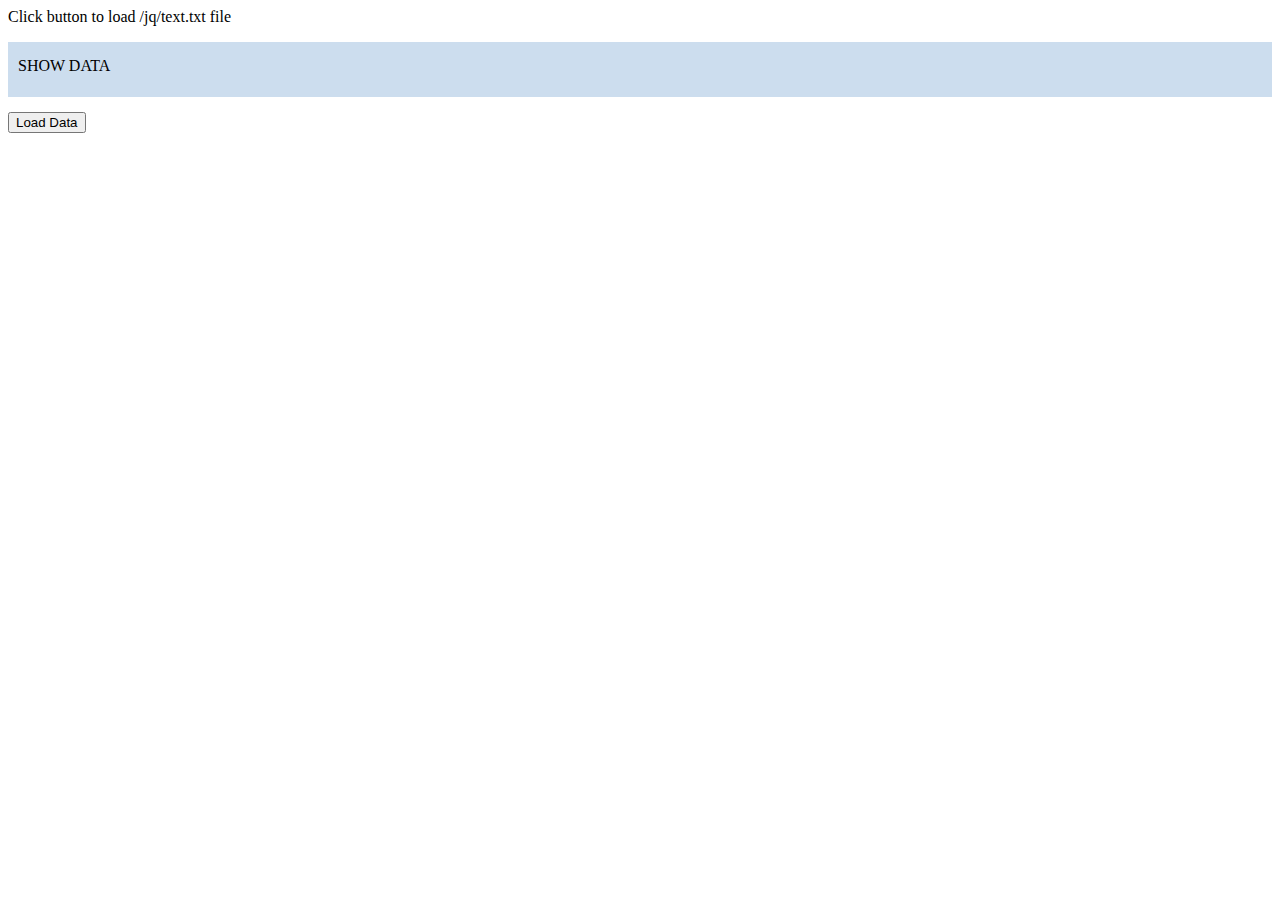
<file: day2/wk1-day2-demo18/index.html>
<html>
   <head>
      <title>The jQuery Example</title>
      <script src="https://ajax.googleapis.com/ajax/libs/jquery/3.5.1/jquery.min.js">
      </script>
		
      <script>
         $(document).ready(function() {
            $("#btn").click(function(event){
               $("#showinfo").load('text.txt');
            });
          
         });
      </script>
      <style>
         #showinfo {
            height:40px;
            padding-top:15px;
            padding-left:10px;
            margin-bottom:15px;
         }
      </style>
   </head>
	
   <body>
      <p>Click button to load /jq/text.txt file</p>
		
      <div id = "showinfo" style = "background-color:cde;">SHOW DATA</div>
		
      <input type = "button" id = "btn" value = "Load Data" />
   </body>
</html>
</file>
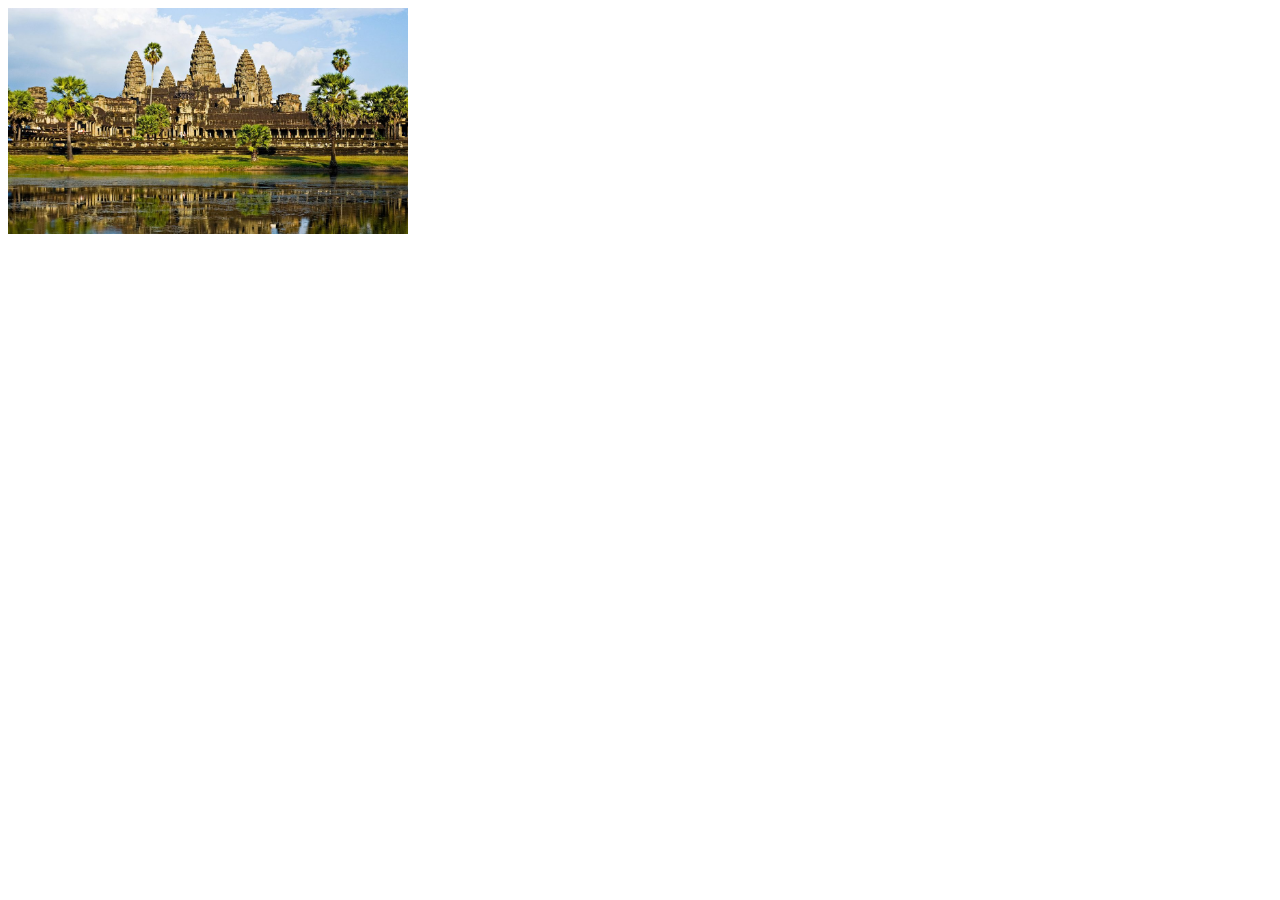
<file: day3/sample-lightbox/index.html>
<!DOCTYPE html>
<html>
<head>
    <title>jQuery Lightbox</title>
    <meta charset="utf-8">

    <!-- External Style Method -->
    <link rel="stylesheet" href="demo.css">

    <!-- jQuery Library -->
    <script src="https://ajax.googleapis.com/ajax/libs/jquery/3.5.1/jquery.min.js"></script>
</head>

<body>

<div id="gallery">
    <div id="photo">
        <a href="#/" class="lightbox-toggle">
            <img src="images/angkor.jpg" alt="Angkor Wat">
        </a>
    </div>
</div>

<div class="backdrop"></div>

<div class="box">
  <div class="close">x</div>
</div>

<script src="demo.js"></script>

</body>
</html>
</file>
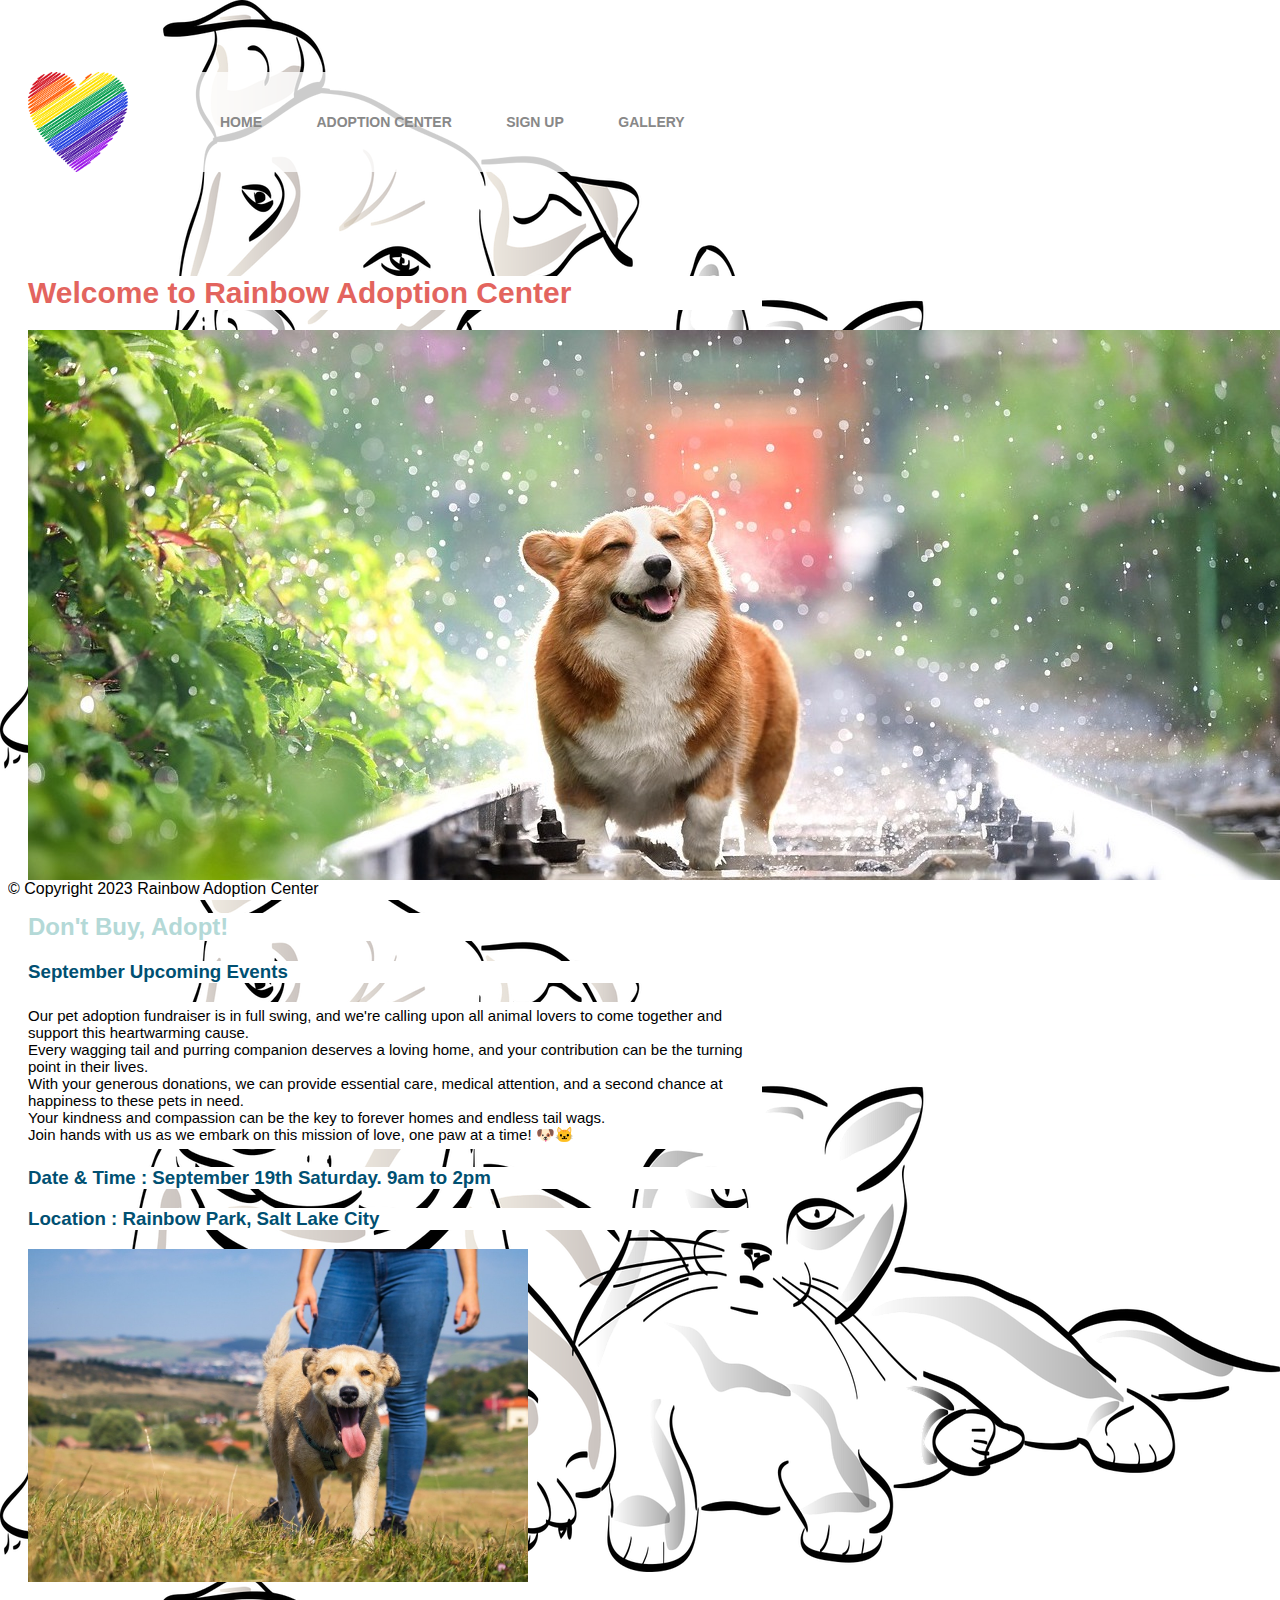
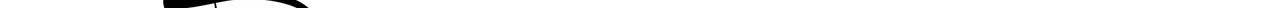
<file: day3/adoptioncenter/page1.html>
<html>
<head>
    <title>Rainbow Adoption Center</title>
    <meta charset="utf-8">  
    <link rel="stylesheet" type="text/css" href="styles.css">
</head>
<body id="home">
    
        <!-- Container is to wrap everything -->
        <div id="container">
        <!-- Website Brand -->
            <header>
                <div class="main-header">
                    <div class="logo">
                        <img src="images/rainbowlogo.png" alt="Rainbow Logo" width="125">
                    </div>
                    <!-- Main Navigation -->
                    <nav class="main-menu">
                        <ul class="menuItems">
                            <li><a href="page1.html">Home</a></li>
                            <li><a href="page2.html">Adoption Center</a></li>
                            <li><a href="page3.html">Sign Up</a></li>
                            <li><a href="page4.html">Gallery</a></li>
                        </ul>
                    </nav>
                </div>
            </header>
        <!-- Main Content -->
            <main>
            
                <div class="main-text">
                    <h1>Welcome to Rainbow Adoption Center</h1>
                    <div class="welcome-image">
                        <img src="images/corgi.jpg" id="corgi" alt="corgi">
                    </div>
                    <h2>Don't Buy, Adopt!</h2>
                    <h3>September Upcoming Events</h3>
                    <p>
                        Our pet adoption fundraiser is in full swing, and we're calling upon all animal lovers to come together and support this heartwarming cause.<br> 
                        Every wagging tail and purring companion deserves a loving home, and your contribution can be the turning point in their lives.<br>
                        With your generous donations, we can provide essential care, medical attention, and a second chance at happiness to these pets in need.<br> 
                        Your kindness and compassion can be the key to forever homes and endless tail wags.<br>
                        Join hands with us as we embark on this mission of love, one paw at a time! 🐶🐱</p>
                    <h3>Date & Time : September 19th Saturday. 9am to 2pm</h3>
                    <h3>Location : Rainbow Park, Salt Lake City</h3>
                    <img src="images/max.jpg" alt="max dog" width="500">
                </div>
        
            </main>
        <!-- Footer -->
            <br>
            <footer>&copy; Copyright 2023 Rainbow Adoption Center</footer>
        </div>
        <!-- End Container -->
</body>
</html>
</file>
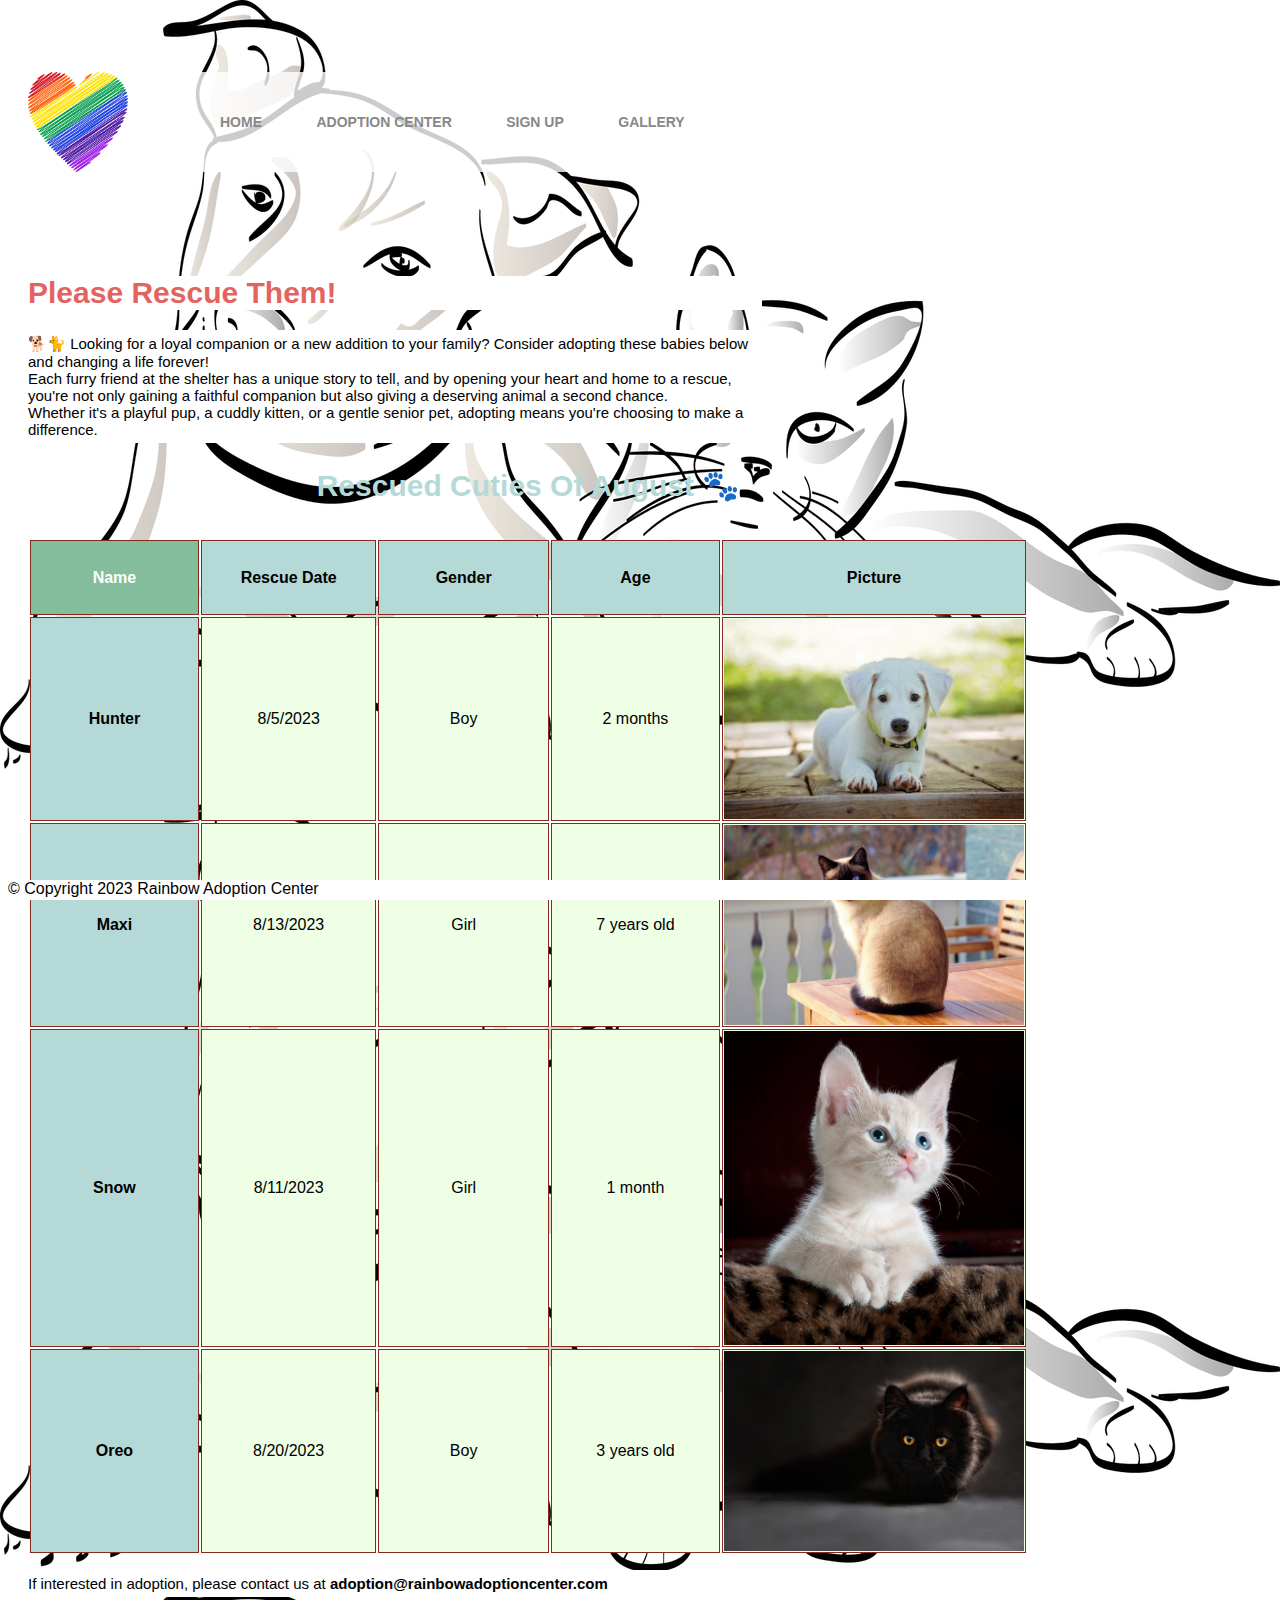
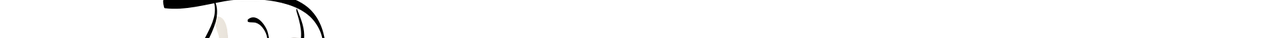
<file: day3/adoptioncenter/page2.html>
<html>
<head>
    <title>Adoption Center</title>
    <link rel="stylesheet" type="text/css" href="styles.css">
</head>
<body>
<!-- Container is to wrap everything -->
<div id="container">
<!-- Website Brand -->
<header>
    <div class="main-header">
        <div class="logo">
            <img src="images/rainbowlogo.png" alt="Rainbow Logo" width="125">
        </div>
        <!-- Main Navigation -->
        <nav class="main-menu">
            <ul class="menuItems">
                <li><a href="page1.html">Home</a></li>
                <li><a href="page2.html">Adoption Center</a></li>
                <li><a href="page3.html">Sign Up</a></li>
                <li><a href="page4.html">Gallery</a></li>
            </ul>
        </nav>
    </div>
</header>
<!-- Main Content -->
    <main>
        <h1>Please Rescue Them!</h1>
        <p>🐕🐈 Looking for a loyal companion or a new addition to your family? Consider adopting these babies below and changing a life forever!<br>
             Each furry friend at the shelter has a unique story to tell, and by opening your heart and home to a rescue, you're not only gaining a faithful companion but also giving a deserving animal a second chance.<br>
            Whether it's a playful pup, a cuddly kitten, or a gentle senior pet, adopting means you're choosing to make a difference.</p>
       
        <table>
            <caption>Rescued Cuties Of August 🐾</caption>
            <thead>
                <tr>
                <th>Name</th>
                <th>Rescue Date</th>
                <th>Gender</th>
                <th>Age</th>
                <th>Picture</th>
                
            </thead>
            <tbody>
                <tr>
                    <td>Hunter</td>
                    <td>8/5/2023</td>
                    <td>Boy</td>
                    <td>2 months</td>
                    <td><img src="images/hunter.jpg" alt="hunter dog" width="300"></td>
                </tr>
                <tr>
                    <td>Maxi</td>
                    <td>8/13/2023</td>
                    <td>Girl</td>
                    <td>7 years old</td>
                    <td><img src="images/maxi.jpg" alt="maxi cat" width="300"></td>
                </tr>
                <tr>
                    <td>Snow</td>
                    <td>8/11/2023</td>
                    <td>Girl</td>
                    <td>1 month</td>
                    <td><img src="images/snow.jpg" alt="snow cat" width="300"></td>
                </tr>
                <tr>
                    <td>Oreo</td>
                    <td>8/20/2023</td>
                    <td>Boy</td>
                    <td>3 years old</td>
                    <td><img src="images/oreo.jpg" alt="oreo cat" width="300"></td>
                </tr>
            </tbody>
            <tfoot>
               
            </tfoot>
        </table>
        <p>If interested in adoption, please contact us at <b>adoption@rainbowadoptioncenter.com</b></p>
    </main>
<!-- Footer -->
    <br>
    <footer>&copy; Copyright 2023 Rainbow Adoption Center</footer>
</div>
<!-- End Container -->
</body>
</html>
</file>
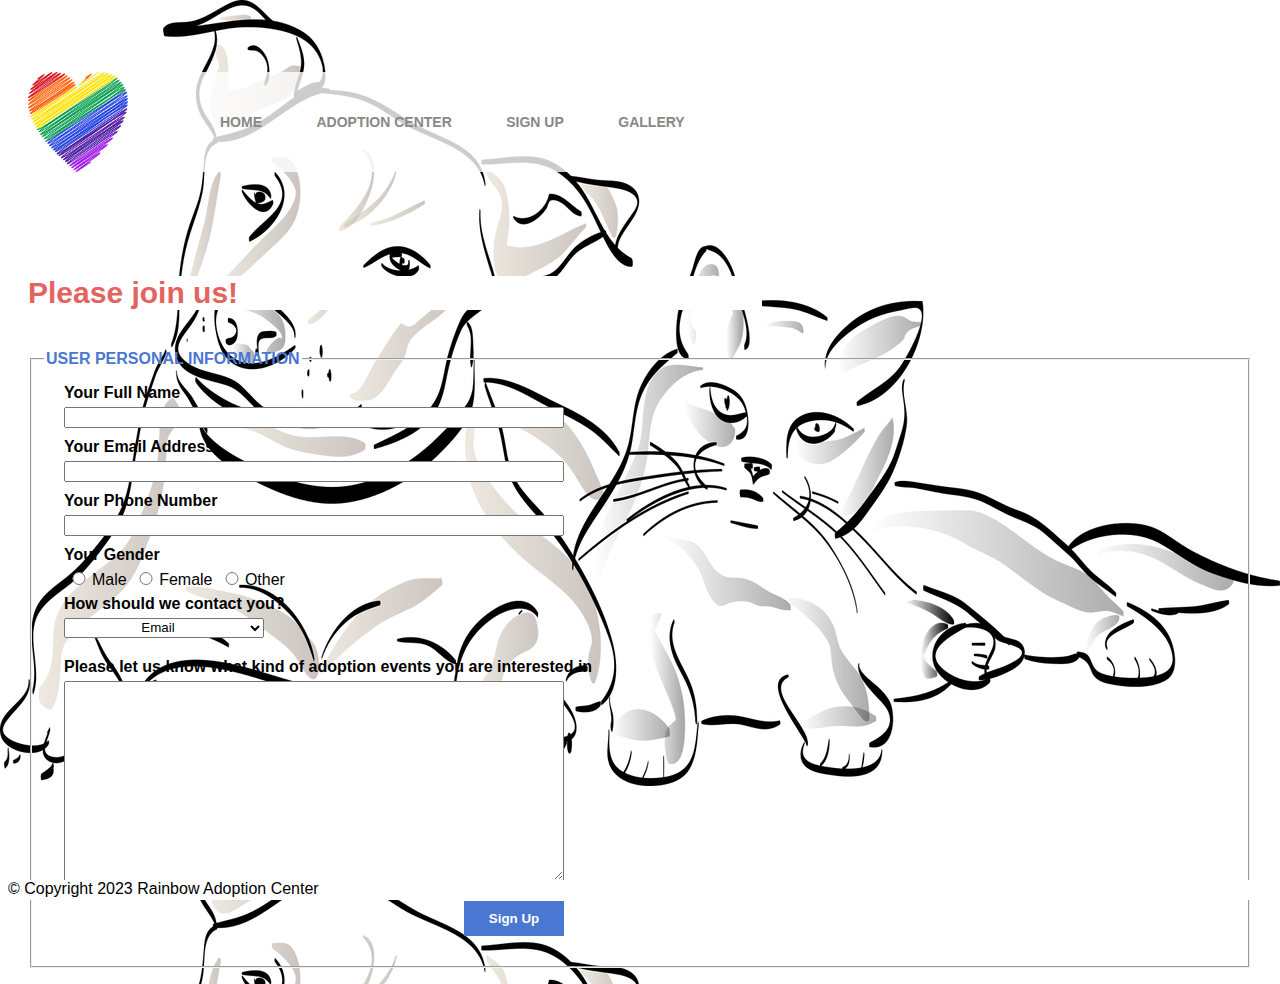
<file: day3/adoptioncenter/page3.html>
<html>
<head>
    <title>Rainbow Adoption Center</title>
    <link rel="stylesheet" type="text/css" href="styles.css">
</head>
<body>
<!-- Container is to wrap everything -->
<div id="container">
<!-- Website Brand -->
<header>
    <div class="main-header">
        <div class="logo">
            <img src="images/rainbowlogo.png" alt="Rainbow Logo" width="125">
        </div>
        <!-- Main Navigation -->
        <nav class="main-menu">
            <ul class="menuItems">
                <li><a href="page1.html">Home</a></li>
                <li><a href="page2.html">Adoption Center</a></li>
                <li><a href="page3.html">Sign Up</a></li>
                <li><a href="page4.html">Gallery</a></li>
            </ul>
        </nav>
    </div>
</header>
<!-- Main Content -->
<main>
    <h1>Please join us!</h1>
    <form acxtion="/signup" method="post">
        <fieldset>
            <legend>User Personal Information</legend>
            <div class="signupinfo">
                <label>Your Full Name</label>
                <input type="text" name="full_name">
                <label>Your Email Address</label>
                <input type="email" name="email">
                <label>Your Phone Number</label>
                <input type="text" name="phone">
            </div>
            <div class="radios">
            <label>Your Gender</label>
                <input type="radio" name="gender" value="male">Male
                <input type="radio" name="gender" value="femaile">Female
                <input type="radio" name="gender" value="other">Other
            </div>
            <div class="selectmenu">
                <label>How should we contact you?</label>
                <select name="contact_method">
                    <option>Email</option>
                    <option>Phone</option>
                </select>
            </div>
            <div class="commentbox">
                <label>Please let us know what kind of adoption events you are interested in</label>
                <textarea rows="5" columns="40"></textarea>
            </div>
            <div class="button">
                <input type="submit" value="Sign Up">
            </div>
        </fieldset>
    </form>
</main>
<!-- Footer -->
    <footer>&copy; Copyright 2023 Rainbow Adoption Center</footer>
</div>
<!-- End Container -->
</body>
</html>
</file>
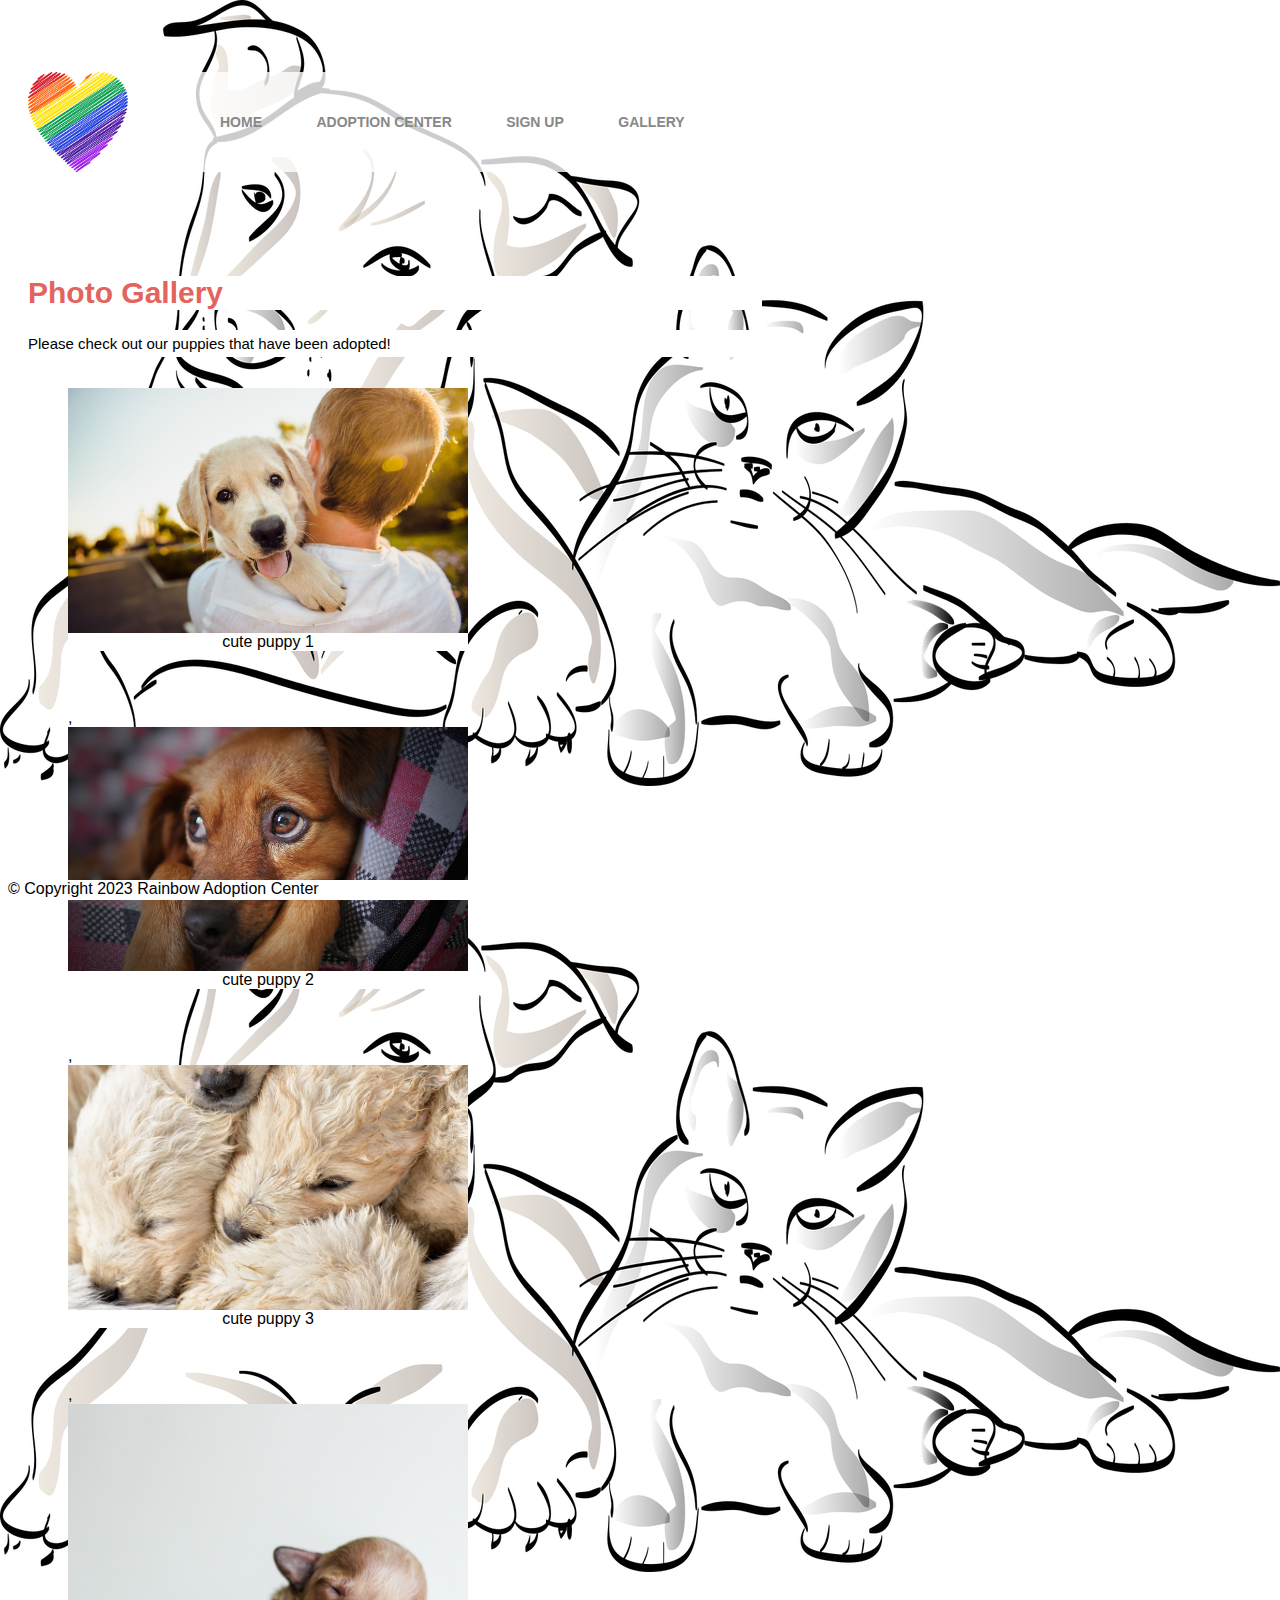
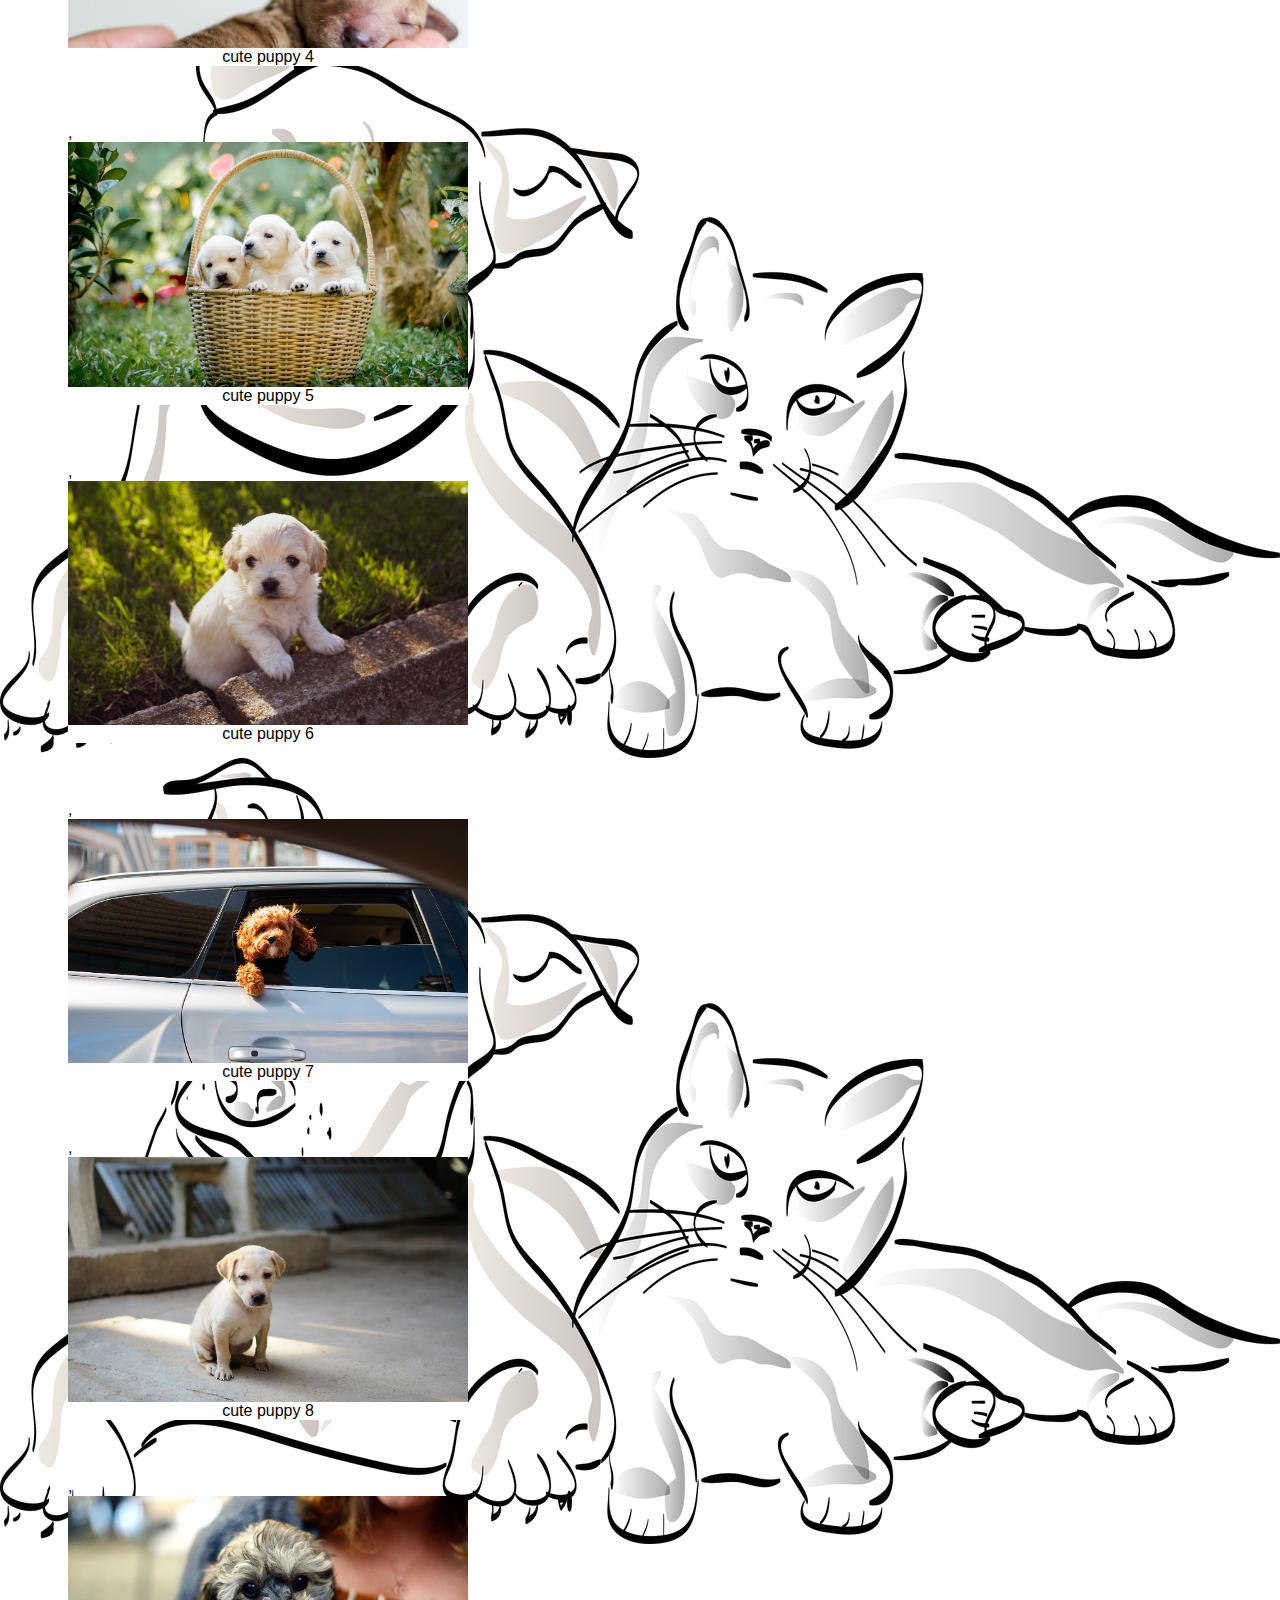
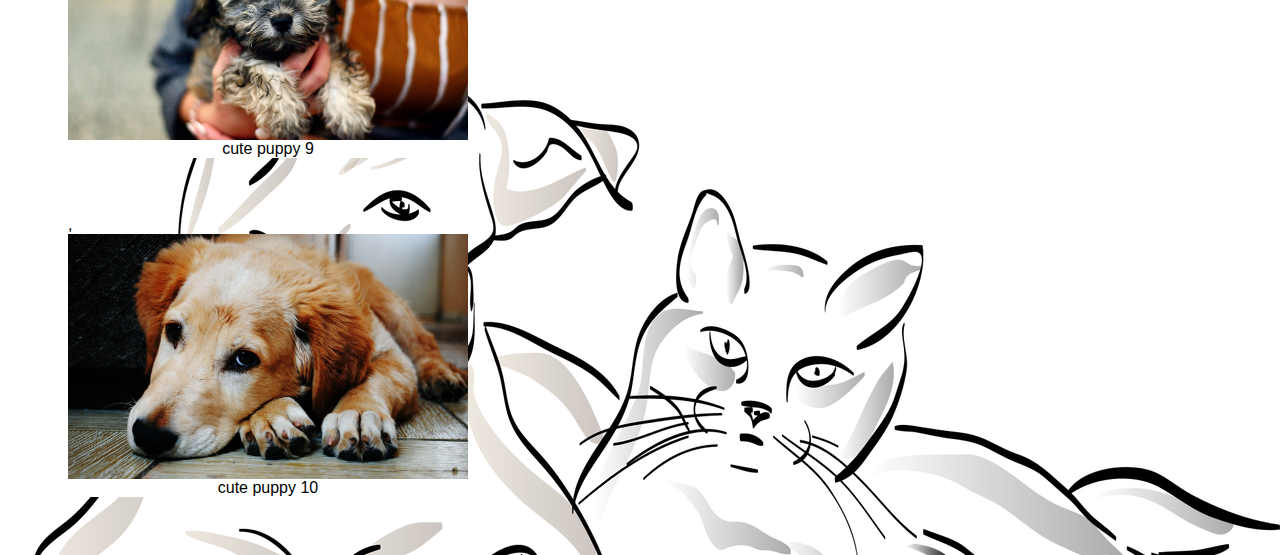
<file: day3/adoptioncenter/page4.html>
<html>
    <head>
        <title>Rainbow Adoption Center</title>
        <link rel="stylesheet" type="text/css" href="styles.css">
        <script src="https://code.jquery.com/jquery-3.6.0.min.js"></script>
        <style>
        
        </style>
    </head>
    <body>
    <!-- Container is to wrap everything -->
    <div id="container">
    <!-- Website Brand -->
    <header>
        <div class="main-header">
            <div class="logo">
                <img src="images/rainbowlogo.png" alt="Rainbow Logo" width="125">
            </div>
            <!-- Main Navigation -->
            <nav class="main-menu">
                <ul class="menuItems">
                    <li><a href="page1.html">Home</a></li>
                    <li><a href="page2.html">Adoption Center</a></li>
                    <li><a href="page3.html">Sign Up</a></li>
                    <li><a href="page4.html">Gallery</a></li>
                </ul>
            </nav>
        </div>
    </header>
<!-- Main Content -->
    <main>
        <h1>Photo Gallery</h1>
        <p>Please check out our puppies that have been adopted!</p>  
        <div class="image-container">
            <ul id="album">
            
            </ul>
        </div>
        <div class="backdrop"></div>
        <div class="box">
          <div class="closeX">X</div>
          <!-- image will be added here using jQuery -->
        </div>
        
    </main>

</div>
<script>
    var photos = []; //declaring an empty array to store image element
    var fileNames = []; // declaring an empty elemtn to store iamge fiilename
    var imageList = []; // declaring an empty array to store html list that contains image
    var openList = "<li class='photo'>" // declaring a variable to contain the open list tag
    var closeList = "</li>"; // declaring a variable to contain the close list tag

    var openCaptionTag = "<figcaption>"; // declaring a variable to contain the open caption tag
    var closeCaptionTag = "</figcaption>"; // decalring a variable to contain the close caption tag
    var captionTexts = []; //declaring an empty array to store captions

    var openDescTag = "<div class='description'>";
    var closeDescTag = "</div>";
    var descTexts = [];

    // var infoText = ["information about the puppy 1", "information about the puppy 2","information about the puppy 3","information about the puppy 4","information about the puppy 5","information about the puppy 6","information about the puppy 7","information about the puppy 8","information about the puppy 9","information about the puppy 10",]; // popup info box
    
    var image; //declaring empty variable to store the assembled image list codes
    //create a loop to create 6 images starting with index of 0
    for (var i = 0; i < 10; i++) {
        // create HTML elements for images
        fileNames.push("puppy"+(i+1)); // create image filename and store in the array
        captionTexts.push("cute puppy "+ (i+1));
        descTexts.push("Look at this puppy " + (i+1));
        photos.push("<img src='images/" + fileNames[i] + ".jpg' alt='" + fileNames[i] + "'>"
        + openCaptionTag + captionTexts[i] + closeCaptionTag + 
        openDescTag + descTexts[i] + closeDescTag + 
        "<div class='info-box'>" + "<h1>" + captionTexts[i] + "</h1>" + 
            "information about puppy "+(i+1) +
            "<span class='close-button' onclick='closeDescription(this)'>Click This to Close</span>" 
            + "</div>"); // assembling the filename into a large element
        image = openList + photos[i] + closeList; // assemble image element from previous arrays
        imageList.push(image); //store the image element code into an array 
    }

    //display all six images
    document.getElementById("album").innerHTML = imageList;
</script>

<!-- functions to display info box and close the box -->
<script src="script.js"></script>
<!-- lightbox -->
<script>
//moved to script.js
</script>
<!-- Footer -->
<footer>&copy; Copyright 2023 Rainbow Adoption Center</footer>
<!-- End Container -->
</body>
</html>
</file>
<file: day3/adoptioncenter/styles.css>
/* main background image */
body {
    background-image: url("images/dogcat.png");
}

/* Header */
header {
    width: 100%;
    min-height: 200px;
    padding-top: 3em;
    padding-left: 20px;
    padding-right: 20px;
}
.main-header {
    background-color: rgb(255, 255, 255, 0.8);
    width: 1000px; /* HW instructions says 700px but 'contact' goes to another line so had to adjust to 750px - changed it back to 700px again */
    /* margin: 2em auto 0 auto; */
    min-height: 100px;
    height: 100px;
}
.main-header .logo img {
    width: 100px;
    height: 100px;
    margin: 0 0 0 0;
    float: left;
}
body {
    font-family:Verdana, Geneva, Tahoma, sans-serif;
}
h1 {
    font-size: 30px;
    color: #E3645E;
    background-color: fff;
    max-width: 60%;
}
h2 {
    color: #B4D9D7;
    background-color: fff;
    max-width: 60%;
}
h3 {
    color: #005072;
    background-color: fff;
    max-width: 60%;
}
p {
    font-size: 15px;
    background-color: fff;
    padding-top: 5px;
    padding-bottom: 5px;
    max-width: 60%;
}
/* Navigation */
.main-menu {
    margin-left: 127px; 
    font-weight: 400;
}
.main-menu ul li {
    list-style-type: none;
    display: inline-block;
    font-weight: bold;
    /* float: left; */
    padding-left: 25px;
    padding-right: 25px;
    /* border-left: 1px solid rgba(202, 204, 202, 0.6); */
    line-height: 100px;
    text-transform: uppercase;
    font-size: 14px;
}
.main-menu ul li a {
    text-decoration: none;
    color: #888;
}
.main-menu ul li a:hover {
    color: #8254ff;
}
.main-menu ul li.active {
    background:  #9ed034;
    border: none;
}
.main-menu ul li.active a {
    color: #fff;
}

/* home */
.welcome-image {

    
}
#corgi img {

}  

/* table */
table {
    width: 1000px;
    /* margin: 10px auto 0 auto; */
}
caption {
    height: 70px;
    color: #B4D9D7;
    font-size: 30px;
    font-weight: bold;
    padding-top: 10px;
}
thead {
    background: #B4D9D7;
}
tbody {
    background: #eeffe6;
    text-align: center;
}
th,td {
    width: 225px;
    height: 75px;
    vertical-align: middle;
    border: solid 1px #852b1b;
}
th:first-child {
    width: 125px;
    height: 50px;
    background: #84BD9B;
    color: #fff;
}
td:first-child {
    font-weight: bold;
    background: #B4D9D7;
}

/* Main */
main {
    padding-left: 20px;
    padding-right: 20px;
}
main img {
    /* width: 100%; */
    /* height: 50vh; */
}
.main-text h2 {
    font-family: Arial, Helvetica, sans-serif;
}
.main-text h3 {
    font-family: Arial, Helvetica, sans-serif;
}
.main-text p {
    font-family: Arial, Helvetica, sans-serif;
}

/* Gallery */
.image-container {
    display: grid;
    grid-gap: 2em;
    grid-template-columns: repeat(2, 1fr);
    /* grid-template-rows: repeat(5, 250px); */
    grid-template-rows: repeat(auto-fill, minmax(250px, 1fr));  /* automatically adjust rows */
    justify-content: center;
    height: 80%;
}
main .photo {
    max-width: 400px;
}

main #album {
    list-style-type: none;
}

main #album .photo img{
    width: 100%;
    height: 80%;
    object-fit: cover;
}

main figcaption {
    max-width: 400px;
    text-align: center;
    background-color: #fff;
}

main .description {
    visibility: hidden;
    position: relative;
    left: 100px;
    bottom: 200px;
    background-color: rgb(255, 255, 255, 0.5);
    padding: 20px;
    max-width: fit-content;
}
main .photo:hover .description{
    visibility: visible;
}

main .info-box {
    display: none;
    position: fixed;
    background-color: #c9f5e8;
    padding: 10px;
    z-index: 1;
    top: 50%;
    bottom: 50%;
    transform: translate(100%, -50%);
    width: 300px;
    height: 200px;
    background-color: white;
    padding: 20px;
    border: 1px solid black;
    box-shadow: 10px 10px 5px #888888;
}

main .info-box h1 {
    font-size: 20px;
}

main .info-box span {
    display: inline-block;
    color: black;
    margin-top: 2rem;
    width: 100%;
    text-align: center;
}

/* contact */
.signupinfo{
    padding-top: 10px;
    padding-left: 20px;
}
form {
    padding-top: 20px;
}
form legend {
    color: #4977d1;
    text-transform: uppercase;
    font-weight: bold;;
}
label {
    font-weight: bold;
    display: block;
    margin-bottom: 5px;
}
/* text box */
.textbox {
    padding-left: 20px;
}
.textbox label {
    display: block;
    padding-top: 10px;
}
input {
    width: 500px;
    margin-bottom: 10px;
}
/* radio buttons */
.radios {
    padding-left: 20px;
}
input[type="radio"]{
    width: 20px;
}
/* text box */
.selectmenu {
    padding-bottom: 10px;
    padding-left: 20px;
}
.selectmenu select {
    width: 200px;
    height: 20px;
    text-align: center;;
}
/* text box */
.commentbox label {
    display: block;
    padding-top: 10px;
    padding-left: 20px;
}
textarea {
    width: 500px;
    height: 200px;
    margin-left: 20px;
}
/* inqurie button */
form .button{
    margin: 10px 0 10px 0;
    width: 520px;
    display: flex;
    justify-content: end;
}
form .button input[type=submit]{
    background-color: #4977d1;
    border: none;
    outline: none;
    color: #fff;
    font-weight: bold;
    margin: 10px 0 10px 0;
    width: 100px;
    height: 35px;
}

/* footer */
footer {
    position: fixed;
    bottom: 0;
    width: 100%;
    height: 20px;   /* Height of the footer */
    background: #fff;
 }

 /* light box */
.backdrop {
    position: fixed;
    top: 0;
    left: 0;
    width: 100%;
    height: 100%;
    background-color: rgba(0, 0, 0, 0.7);
    display: none;
    z-index: 9999;
}

.box {
    position: fixed;
    top: 50%;
    left: 50%;
    transform: translate(-50%, -50%);
    background-color: white;
    padding: 20px;
    display: none;
    z-index: 10000;
}

.box img {
    max-width: 100%;
    max-height: 70%;
    height: auto;
}

.closeX {
    /* position: absolute;
    top: 10px;
    right: 10px;
    cursor: pointer; */
    float: right;
    cursor: pointer;
}
</file>
<file: day3/sample-lightbox/demo.css>
.lightbox-toggle {
    color: black;
}
  
.backdrop {
    z-index: 1;
    opacity: .0;
    filter: alpha(opacity=0);
    display: none;
    position: fixed;
    top: 0px;
    left: 0px;
    width: 100%;
    height: 100%;
    background: #000;
}
.box {
    z-index: 2;
    position: fixed;
    opacity: 1;
    display: none;
    top: 50%;
    left: 50%;
    transform: translate(-50%, -50%);
    width: auto;
    height: auto;
    width: 600px;
    background: #fff;
    padding: 20px;
    border-radius: 5px;
    -moz-box-shadow: 0px 0px 5px #444444;
    -webkit-box-shadow: 0px 0px 5px #444444;
    box-shadow: 0px 0px 5px #444444;
}

* {
    z-index: 3;
}

.close {
    float: right;
    cursor: pointer;
}

#gallery #photo a img {
    width: 400px;
}

.box img {
    width:100%;
}
</file>
